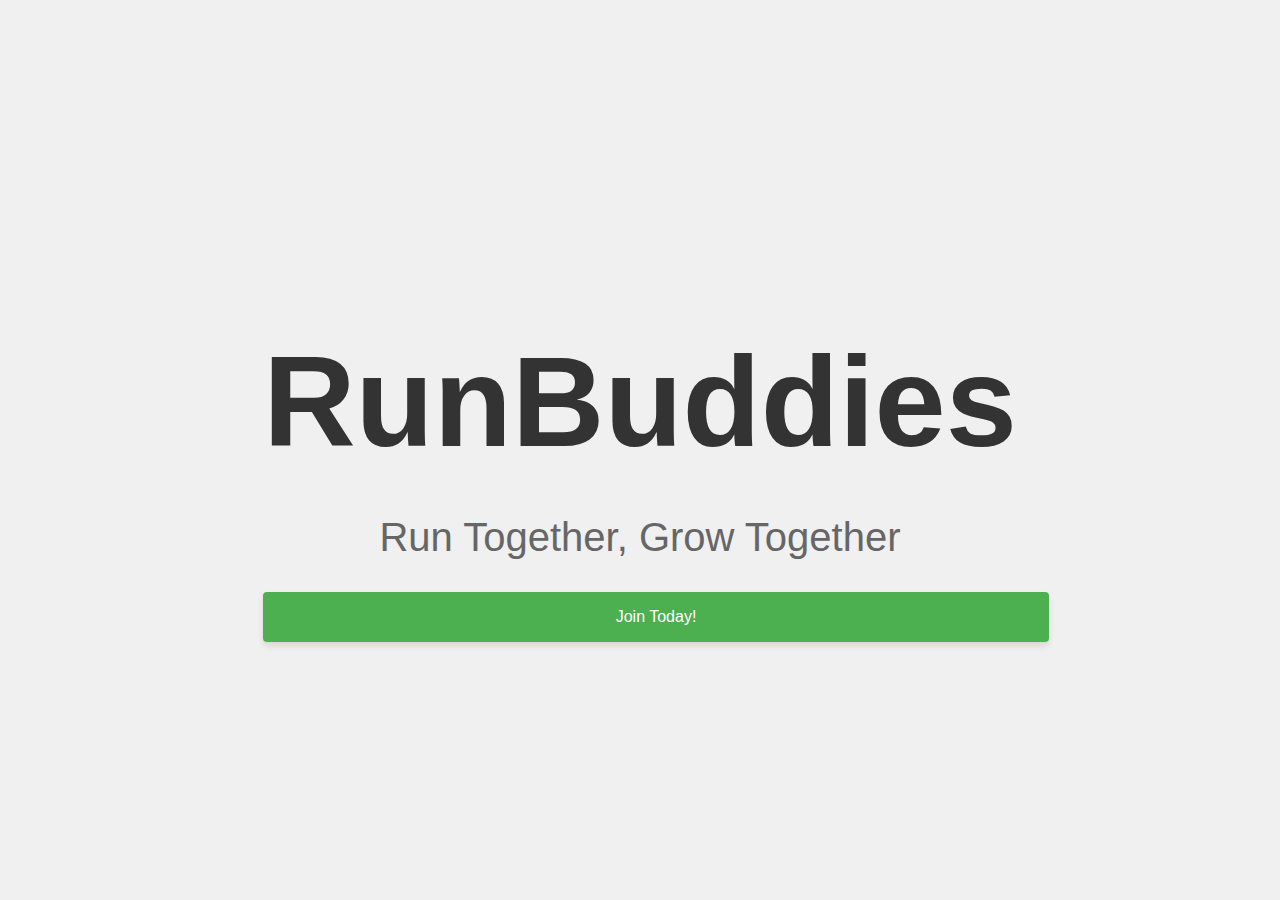
<file: templates/index.html>
<!DOCTYPE html>
<html lang="en">
<head>
	<meta charset="UTF-8">
	<link href="/static/style/style.css" rel="stylesheet" type="text/css"/>
	<title>Running Buddies</title>
</head>
<body>
	<div class="homepage">
		<h1 class="title">RunBuddies</h1>
		<p class="subtitle">Run Together, Grow Together</p>
		<a href="{{ url_for('join') }}" class="button">Join Today!</a>
	  </div>
</body>
</html>
</file>
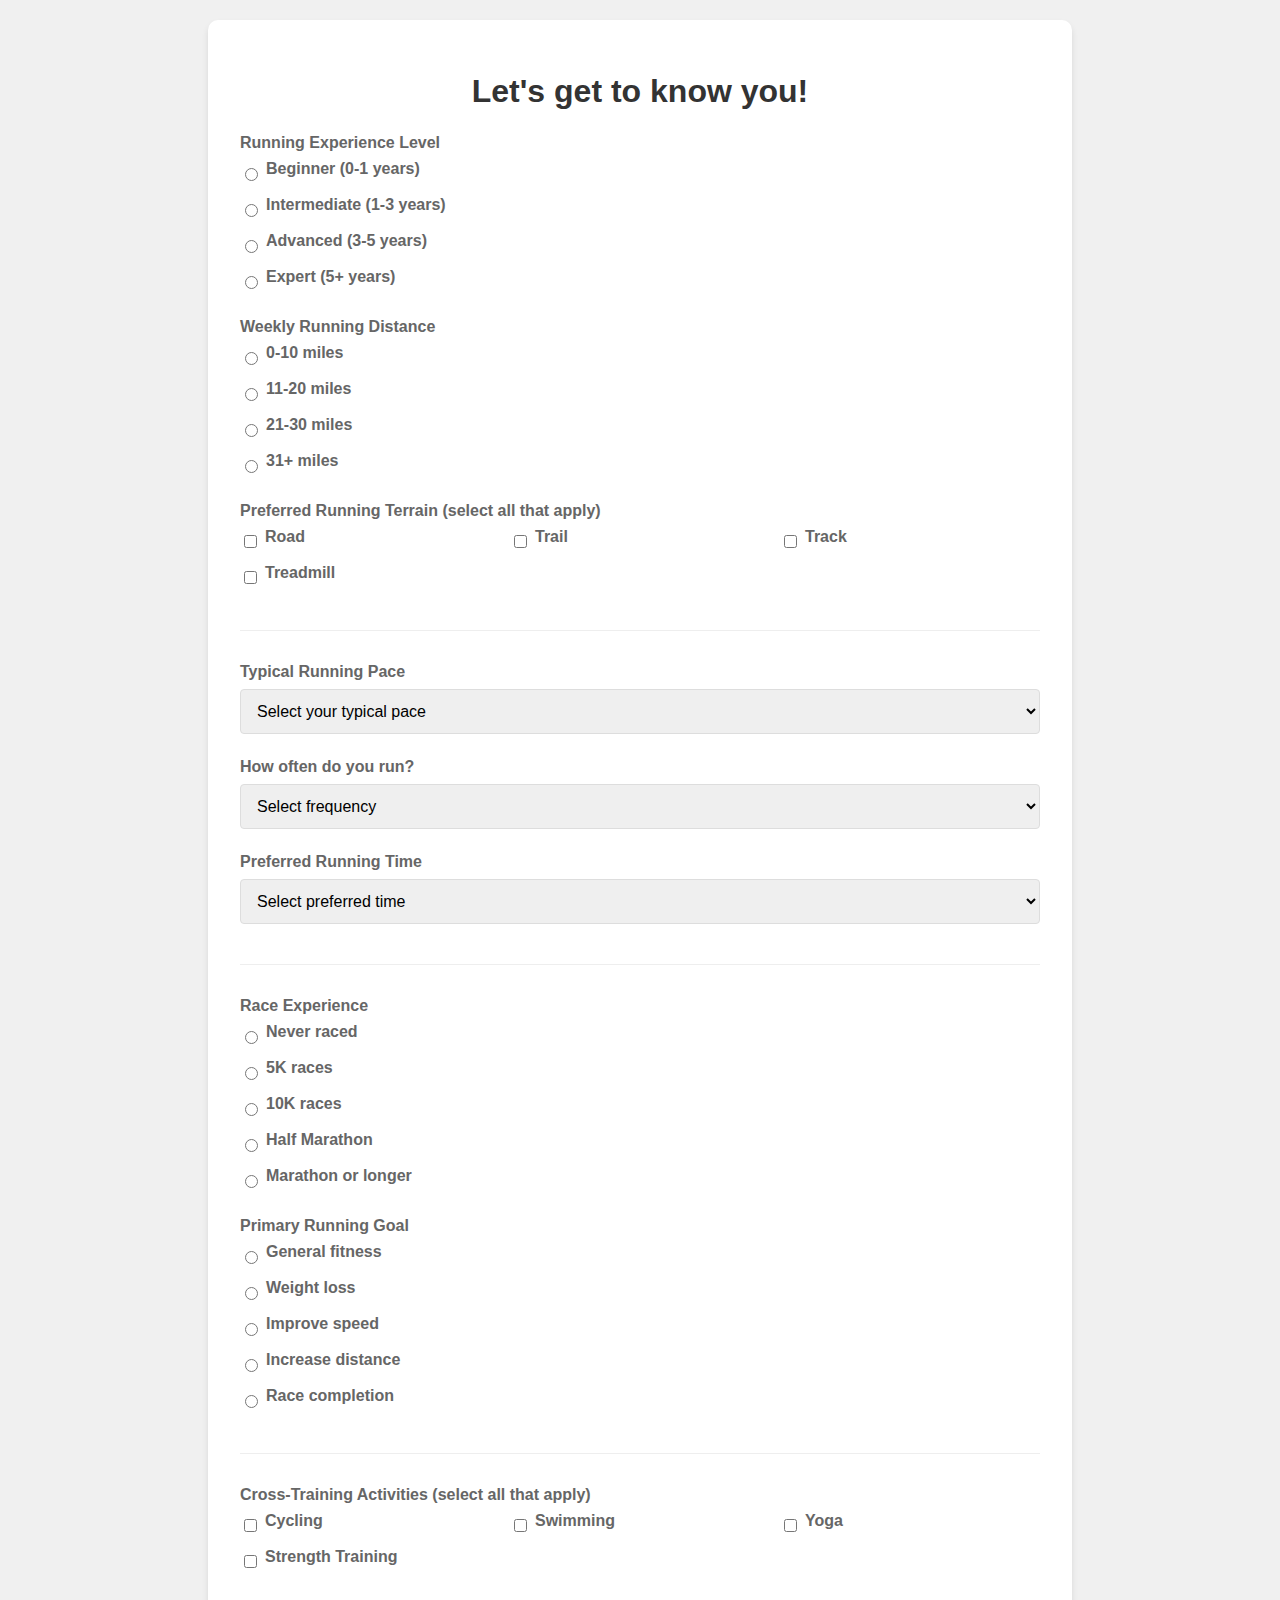
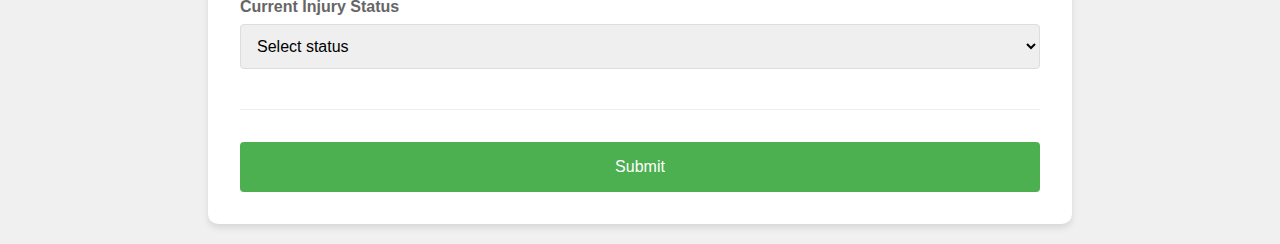
<file: templates/survey.html>
<!DOCTYPE html>
<html lang="en">
<head>
    <meta charset="UTF-8">
    <link href="/static/style/survey.css" rel="stylesheet" type="text/css"/>
    <meta name="viewport" content="width=device-width, initial-scale=1.0">
    <title>Runner Survey</title>
</head>
<body>
    <div class="container">
        <h1 class="title">Let's get to know you!</h1>
        
        <form method="POST" action="{{ url_for('survey') }}">
            <div class="form-section">
                <div class="form-group">
                    <label>Running Experience Level</label>
                    <div class="radio-group">
                        <div class="radio-item">
                            <input type="radio" id="beginner" name="experience_level" value="beginner" required>
                            <label for="beginner">Beginner (0-1 years)</label>
                        </div>
                        <div class="radio-item">
                            <input type="radio" id="intermediate" name="experience_level" value="intermediate">
                            <label for="intermediate">Intermediate (1-3 years)</label>
                        </div>
                        <div class="radio-item">
                            <input type="radio" id="advanced" name="experience_level" value="advanced">
                            <label for="advanced">Advanced (3-5 years)</label>
                        </div>
                        <div class="radio-item">
                            <input type="radio" id="expert" name="experience_level" value="expert">
                            <label for="expert">Expert (5+ years)</label>
                        </div>
                    </div>
                </div>

                <div class="form-group">
                    <label>Weekly Running Distance</label>
                    <div class="radio-group">
                        <div class="radio-item">
                            <input type="radio" id="distance1" name="weekly_distance" value="0-10" required>
                            <label for="distance1">0-10 miles</label>
                        </div>
                        <div class="radio-item">
                            <input type="radio" id="distance2" name="weekly_distance" value="11-20">
                            <label for="distance2">11-20 miles</label>
                        </div>
                        <div class="radio-item">
                            <input type="radio" id="distance3" name="weekly_distance" value="21-30">
                            <label for="distance3">21-30 miles</label>
                        </div>
                        <div class="radio-item">
                            <input type="radio" id="distance4" name="weekly_distance" value="31+">
                            <label for="distance4">31+ miles</label>
                        </div>
                    </div>
                </div>

                <div class="form-group">
                    <label>Preferred Running Terrain (select all that apply)</label>
                    <div class="checkbox-group">
                        <div class="checkbox-item">
                            <input type="checkbox" id="road" name="preferred_terrain" value="road">
                            <label for="road">Road</label>
                        </div>
                        <div class="checkbox-item">
                            <input type="checkbox" id="trail" name="preferred_terrain" value="trail">
                            <label for="trail">Trail</label>
                        </div>
                        <div class="checkbox-item">
                            <input type="checkbox" id="track" name="preferred_terrain" value="track">
                            <label for="track">Track</label>
                        </div>
                        <div class="checkbox-item">
                            <input type="checkbox" id="treadmill" name="preferred_terrain" value="treadmill">
                            <label for="treadmill">Treadmill</label>
                        </div>
                    </div>
                </div>
            </div>

            <div class="form-section">
                <div class="form-group">
                    <label for="typical_pace">Typical Running Pace</label>
                    <select id="typical_pace" name="typical_pace" required>
                        <option value="">Select your typical pace</option>
                        <option value="under-7">Under 7 min/mile</option>
                        <option value="7-8">7-8 min/mile</option>
                        <option value="8-9">8-9 min/mile</option>
                        <option value="9-10">9-10 min/mile</option>
                        <option value="10-11">10-11 min/mile</option>
                        <option value="11-12">11-12 min/mile</option>
                        <option value="over-12">Over 12 min/mile</option>
                    </select>
                </div>

                <div class="form-group">
                    <label for="running_frequency">How often do you run?</label>
                    <select id="running_frequency" name="running_frequency" required>
                        <option value="">Select frequency</option>
                        <option value="1-2">1-2 times per week</option>
                        <option value="3-4">3-4 times per week</option>
                        <option value="5-6">5-6 times per week</option>
                        <option value="daily">Daily</option>
                    </select>
                </div>

                <div class="form-group">
                    <label for="preferred_time">Preferred Running Time</label>
                    <select id="preferred_time" name="preferred_time" required>
                        <option value="">Select preferred time</option>
                        <option value="early_morning">Early Morning (Before 8am)</option>
                        <option value="morning">Morning (8am-11am)</option>
                        <option value="afternoon">Afternoon (11am-4pm)</option>
                        <option value="evening">Evening (4pm-8pm)</option>
                        <option value="night">Night (After 8pm)</option>
                    </select>
                </div>
            </div>

            <div class="form-section">
                <div class="form-group">
                    <label>Race Experience</label>
                    <div class="radio-group">
                        <div class="radio-item">
                            <input type="radio" id="no_races" name="race_experience" value="none" required>
                            <label for="no_races">Never raced</label>
                        </div>
                        <div class="radio-item">
                            <input type="radio" id="5k" name="race_experience" value="5k">
                            <label for="5k">5K races</label>
                        </div>
                        <div class="radio-item">
                            <input type="radio" id="10k" name="race_experience" value="10k">
                            <label for="10k">10K races</label>
                        </div>
                        <div class="radio-item">
                            <input type="radio" id="half" name="race_experience" value="half">
                            <label for="half">Half Marathon</label>
                        </div>
                        <div class="radio-item">
                            <input type="radio" id="full" name="race_experience" value="full">
                            <label for="full">Marathon or longer</label>
                        </div>
                    </div>
                </div>

                <div class="form-group">
                    <label>Primary Running Goal</label>
                    <div class="radio-group">
                        <div class="radio-item">
                            <input type="radio" id="goal1" name="primary_goal" value="general_fitness" required>
                            <label for="goal1">General fitness</label>
                        </div>
                        <div class="radio-item">
                            <input type="radio" id="goal2" name="primary_goal" value="weight_loss">
                            <label for="goal2">Weight loss</label>
                        </div>
                        <div class="radio-item">
                            <input type="radio" id="goal3" name="primary_goal" value="speed">
                            <label for="goal3">Improve speed</label>
                        </div>
                        <div class="radio-item">
                            <input type="radio" id="goal4" name="primary_goal" value="distance">
                            <label for="goal4">Increase distance</label>
                        </div>
                        <div class="radio-item">
                            <input type="radio" id="goal5" name="primary_goal" value="race">
                            <label for="goal5">Race completion</label>
                        </div>
                    </div>
                </div>
            </div>

            <div class="form-section">
                <div class="form-group">
                    <label>Cross-Training Activities (select all that apply)</label>
                    <div class="checkbox-group">
                        <div class="checkbox-item">
                            <input type="checkbox" id="cycling" name="cross_training" value="cycling">
                            <label for="cycling">Cycling</label>
                        </div>
                        <div class="checkbox-item">
                            <input type="checkbox" id="swimming" name="cross_training" value="swimming">
                            <label for="swimming">Swimming</label>
                        </div>
                        <div class="checkbox-item">
                            <input type="checkbox" id="yoga" name="cross_training" value="yoga">
                            <label for="yoga">Yoga</label>
                        </div>
                        <div class="checkbox-item">
                            <input type="checkbox" id="strength" name="cross_training" value="strength">
                            <label for="strength">Strength Training</label>
                        </div>
                    </div>
                </div>

                <div class="form-group">
                    <label for="injury_status">Current Injury Status</label>
                    <select id="injury_status" name="injury_status" required>
                        <option value="">Select status</option>
                        <option value="none">No injuries</option>
                        <option value="recovering">Recovering from injury</option>
                        <option value="minor">Minor aches/pains</option>
                        <option value="chronic">Chronic condition</option>
                    </select>
                </div>
            </div>
            <button type="submit" id="submit-btn">Submit</button>
        </form>
    </div>
</body>
</html>
</file>
<file: static/style/style.css>
body {
    font-family: Arial, sans-serif;
    margin: 0;
    padding: 0;
    display: flex;
    justify-content: center;
    align-items: center;
    height: 100vh;
    background-color: #f0f0f0;
}

/* homepage styling */

.homepage {
    text-align: center;
}

.title {
    font-size: 128px;
    font-weight: bold;
    margin-bottom: 0.5rem;
}

.subtitle {
    font-size: 40px;
    color: #666;
    margin-bottom: 2rem;
}

.button {
    display: inline-block;
    background-color: #ABC270;
    color: white;
    padding: 1rem 2rem;
    text-decoration: none;
    border-radius: 1rem;
    box-shadow: 0 4px 6px rgba(0, 0, 0, 0.1);
    transition: background-color 0.3s ease;
}

.button:hover {
    background-color: #899c58;
}

/* sign up styling */

.signup {
    background-color: white;
    padding: 2rem;
    border-radius: 10px;
    box-shadow: 0 4px 6px rgba(0, 0, 0, 0.1);
    width: 100%;
    max-width: 900px;
}

.title {
    text-align: center;
    color: #333;
    margin-bottom: 1.5rem;
}

.form-group {
    margin-bottom: 1rem;
}

.form-group label {
    display: block;
    margin-bottom: 0.5rem;
    color: #666;
}

.form-group input {
    width: 100%;
    padding: 0.75rem;
    border: 1px solid #ddd;
    border-radius: 4px;
    box-sizing: border-box;
    font-size: 1rem;
}

.form-group input:focus {
    outline: none;
    border-color: #4CAF50;
    box-shadow: 0 0 0 2px rgba(76, 175, 80, 0.2);
}

.button {
    width: 100%;
    padding: 1rem;
    background-color: #4CAF50;
    color: white;
    border: none;
    border-radius: 4px;
    font-size: 1rem;
    cursor: pointer;
    transition: background-color 0.3s ease;
}

.button:hover {
    background-color: #45a049;
}

.flash-messages {
    margin-bottom: 1rem;
}

.flash-message {
    padding: 0.75rem;
    border-radius: 4px;
    margin-bottom: 0.5rem;
}

.flash-message.error {
    background-color: #ffebee;
    color: #c62828;
    border: 1px solid #ffcdd2;
}

.flash-message.success {
    background-color: #e8f5e9;
    color: #2e7d32;
    border: 1px solid #c8e6c9;
}

.password-requirements {
    font-size: 0.8rem;
    color: #666;
    margin-top: 0.25rem;
}

.login-link {
    text-align: center;
    margin-top: 1rem;
    font-size: 0.9rem;
    color: #666;
}

.login-link a {
    color: #4CAF50;
    text-decoration: none;
}

.login-link a:hover {
    text-decoration: underline;
}

/* login styling */

.login {
    background-color: white;
    padding: 2rem;
    border-radius: 10px;
    box-shadow: 0 4px 6px rgba(0, 0, 0, 0.1);
    width: 100%;
    max-width: 900px;
}

.title {
    text-align: center;
    color: #333;
    margin-bottom: 1.5rem;
}

.form-group {
    margin-bottom: 1rem;
}

.form-group label {
    display: block;
    margin-bottom: 0.5rem;
    color: #666;
}

.form-group input {
    width: 100%;
    padding: 0.75rem;
    border: 1px solid #ddd;
    border-radius: 4px;
    box-sizing: border-box;
    font-size: 1rem;
}

.form-group input:focus {
    outline: none;
    border-color: #4CAF50;
    box-shadow: 0 0 0 2px rgba(76, 175, 80, 0.2);
}

.button {
    width: 100%;
    padding: 1rem;
    background-color: #4CAF50;
    color: white;
    border: none;
    border-radius: 4px;
    font-size: 1rem;
    cursor: pointer;
    transition: background-color 0.3s ease;
    margin-bottom: 1rem;
}

.button:hover {
    background-color: #45a049;
}

.flash-messages {
    margin-bottom: 1rem;
}

.flash-message {
    padding: 0.75rem;
    border-radius: 4px;
    margin-bottom: 0.5rem;
}

.flash-message.error {
    background-color: #ffebee;
    color: #c62828;
    border: 1px solid #ffcdd2;
}

.flash-message.success {
    background-color: #e8f5e9;
    color: #2e7d32;
    border: 1px solid #c8e6c9;
}

.signup-link {
    text-align: center;
    margin-top: 1rem;
    font-size: 0.9rem;
    color: #666;
}

.signup-link a {
    color: #4CAF50;
    text-decoration: none;
}

.signup-link a:hover {
    text-decoration: underline;
}

.remember-me {
    display: flex;
    align-items: center;
    margin-bottom: 1rem;
}

.remember-me input {
    margin-right: 0.5rem;
}

.forgot-password {
    text-align: right;
    margin-bottom: 1rem;
}

.forgot-password a {
    color: #666;
    text-decoration: none;
    font-size: 0.9rem;
}

.forgot-password a:hover {
    text-decoration: underline;
}

.divider {
    display: flex;
    align-items: center;
    text-align: center;
    margin: 1rem 0;
}

.divider::before,
.divider::after {
    content: '';
    flex: 1;
    border-bottom: 1px solid #ddd;
}

.divider span {
    padding: 0 10px;
    color: #666;
    font-size: 0.9rem;
}
</file>
<file: static/style/survey.css>
body {
    font-family: Arial, sans-serif;
    margin: 0;
    padding: 20px;
    background-color: #f0f0f0;
}

.container {
    max-width: 800px;
    margin: 0 auto;
    background-color: white;
    padding: 2rem;
    border-radius: 10px;
    box-shadow: 0 4px 6px rgba(0, 0, 0, 0.1);
}

.title {
    text-align: center;
    color: #333;
    margin-bottom: 1.5rem;
}

.form-section {
    margin-bottom: 2rem;
    padding-bottom: 1rem;
    border-bottom: 1px solid #eee;
}

.form-group {
    margin-bottom: 1.5rem;
}

.form-group label {
    display: block;
    margin-bottom: 0.5rem;
    color: #666;
    font-weight: bold;
}

.form-group select {
    width: 100%;
    padding: 0.75rem;
    border: 1px solid #ddd;
    border-radius: 4px;
    box-sizing: border-box;
    font-size: 1rem;
}

.checkbox-group {
    display: grid;
    grid-template-columns: repeat(auto-fill, minmax(200px, 1fr));
    gap: 10px;
}

.checkbox-item {
    display: flex;
    align-items: center;
}

.radio-group {
    display: flex;
    flex-direction: column;
    gap: 10px;
}

.radio-item {
    display: flex;
    align-items: center;
}

.radio-item input,
.checkbox-item input {
    margin-right: 8px;
}

#submit-btn {
    width: 100%;
    padding: 1rem;
    background-color: #4CAF50;
    color: white;
    border: none;
    border-radius: 4px;
    font-size: 1rem;
    cursor: pointer;
    transition: background-color 0.3s ease;
}

#submit-btn:hover {
    background-color: #45a049;
}
</file>
